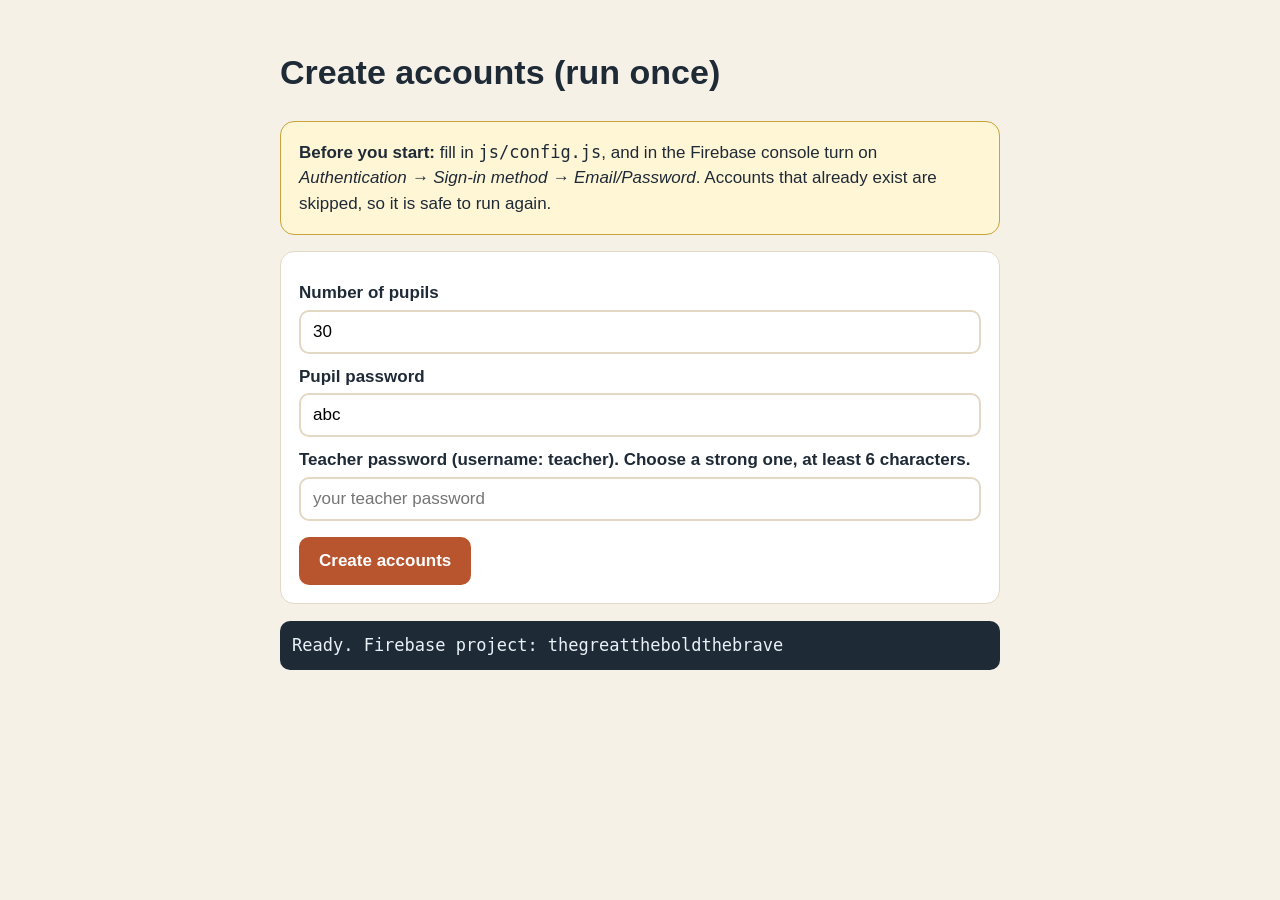
<file: tools/create-accounts.html>
<!doctype html>
<html lang="en">
<head>
  <meta charset="utf-8">
  <meta name="viewport" content="width=device-width, initial-scale=1">
  <meta name="robots" content="noindex, nofollow">
  <title>Create pupil accounts</title>
  <style>
    body { font: 17px/1.5 -apple-system, "Segoe UI", Roboto, sans-serif; background: #f6f1e7; color: #1f2a37; max-width: 720px; margin: 0 auto; padding: 24px 16px; }
    .card { background: #fff; border: 1px solid #e2d8c4; border-radius: 14px; padding: 18px; margin-bottom: 16px; }
    label { display: block; font-weight: 600; margin: 10px 0 4px; }
    input { min-height: 44px; padding: 0 12px; font: inherit; border: 2px solid #e2d8c4; border-radius: 10px; width: 100%; box-sizing: border-box; }
    button { min-height: 48px; padding: 0 20px; font: inherit; font-weight: 700; border: 0; border-radius: 10px; background: #b9552e; color: #fff; margin-top: 16px; cursor: pointer; }
    button:disabled { opacity: .5; }
    pre { background: #1f2a37; color: #e8f1f7; padding: 12px; border-radius: 10px; max-height: 340px; overflow: auto; white-space: pre-wrap; }
    .warn { background: #fff6d6; border-color: #c8a23a; }
  </style>
</head>
<body>
  <h1>Create accounts (run once)</h1>
  <div class="card warn">
    <b>Before you start:</b> fill in <code>js/config.js</code>, and in the Firebase console turn on
    <i>Authentication → Sign-in method → Email/Password</i>. Accounts that already exist are skipped, so it is safe to run again.
  </div>
  <div class="card">
    <label for="n">Number of pupils</label>
    <input id="n" type="number" min="1" max="99" value="30">
    <label for="pp">Pupil password</label>
    <input id="pp" type="text" value="abc">
    <label for="tp">Teacher password (username: <b>teacher</b>). Choose a strong one, at least 6 characters.</label>
    <input id="tp" type="text" placeholder="your teacher password">
    <button id="go" type="button">Create accounts</button>
  </div>
  <pre id="log">Waiting…</pre>
  <script type="module">
    import { FIREBASE_CONFIG, SETTINGS, DEMO_MODE } from "../js/config.js";
    const FB = "https://www.gstatic.com/firebasejs/10.12.2/";
    const log = (s) => { const el = document.getElementById("log"); el.textContent += "\n" + s; el.scrollTop = el.scrollHeight; };
    document.getElementById("log").textContent = DEMO_MODE
      ? "⚠ js/config.js still has the placeholder values. Fill it in first, upload, then reload this page."
      : "Ready. Firebase project: " + FIREBASE_CONFIG.projectId;

    document.getElementById("go").addEventListener("click", async () => {
      if (DEMO_MODE) return;
      const btn = document.getElementById("go");
      const n = Math.max(1, Math.min(99, Number(document.getElementById("n").value) || 30));
      const pupilPw = document.getElementById("pp").value + SETTINGS.passwordSuffix;
      const teacherPw = document.getElementById("tp").value;
      if (teacherPw.length < 6) { alert("Teacher password must be at least 6 characters."); return; }
      btn.disabled = true;
      const { initializeApp } = await import(FB + "firebase-app.js");
      const auth = await import(FB + "firebase-auth.js");
      const a = auth.getAuth(initializeApp(FIREBASE_CONFIG, "creator"));
      const domain = SETTINGS.emailDomain;
      const accounts = [[SETTINGS.teacherUsername, teacherPw]];
      for (let i = 1; i <= n; i++) accounts.push(["student" + String(i).padStart(2, "0"), pupilPw]);
      let made = 0, skipped = 0, failed = 0;
      for (const [user, pw] of accounts) {
        try {
          await auth.createUserWithEmailAndPassword(a, `${user}@${domain}`, pw);
          await auth.signOut(a);
          made++; log("✓ created " + user);
        } catch (e) {
          if (e.code === "auth/email-already-in-use") { skipped++; log("• " + user + " already exists – skipped"); }
          else if (e.code === "auth/weak-password") {
            failed++; log("✗ " + user + ": Firebase says the password is too short. Set passwordSuffix in js/config.js (e.g. \"123\"), upload, and run again.");
            break;
          } else { failed++; log("✗ " + user + ": " + (e.code || e.message)); }
          if (e.code === "auth/too-many-requests") { log("Firebase is rate-limiting. Wait a few minutes and run again."); break; }
        }
        await new Promise((r) => setTimeout(r, 250));
      }
      log(`\nDone. Created ${made}, skipped ${skipped}, failed ${failed}.`);
      log("Next: Firebase console → Authentication → Settings → User actions → untick 'Enable create (sign-up)'. This stops anyone else making accounts.");
      btn.disabled = false;
    });
  </script>
</body>
</html>
</file>
